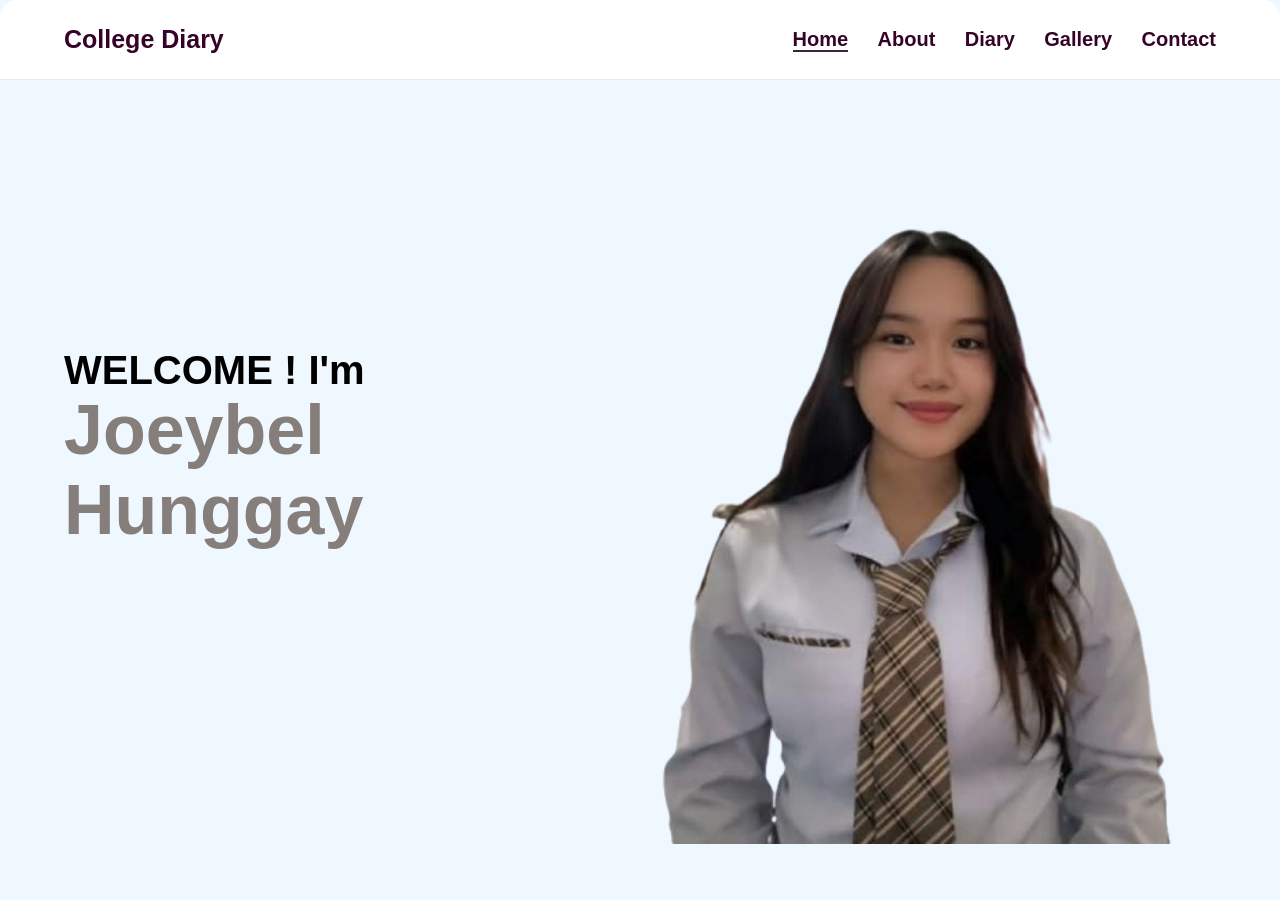
<file: index.html>
<!DOCTYPE html>
<html lang="en"> 
<head> 
    <meta charset="UTF-8"> 
    <meta name="viewport" content="width=device-width, initial-scale=1.0"> 
    <title>My College Diary</title>
        <link rel="stylesheet" href="style.css">
</head>

<body>

        <header> 
            <a href="#" class="title">College Diary</a> 
 
            <nav class="navbar"> 
                <a href="home.html" class="active">Home</a> 
                <a href="about.html" >About</a>
                <a href="diary.html">Diary</a> 
                <a href="gallery.html">Gallery</a> 
                <a href="contact.html">Contact</a> 
            </nav> 
        </header> 
 
        <section class="intro"> 
            <div class="info"> 
                <h1>WELCOME ! I'm</h1> 
                <h2>Joeybel Hunggay</h2> 
            </div> 
 
            <div class="home-img"> 
                <div class="profile"> 
                    <img src="pfp.png" alt=""> 
                </div> 
            </div> 
        </section> 


</body>
</html>
</file>
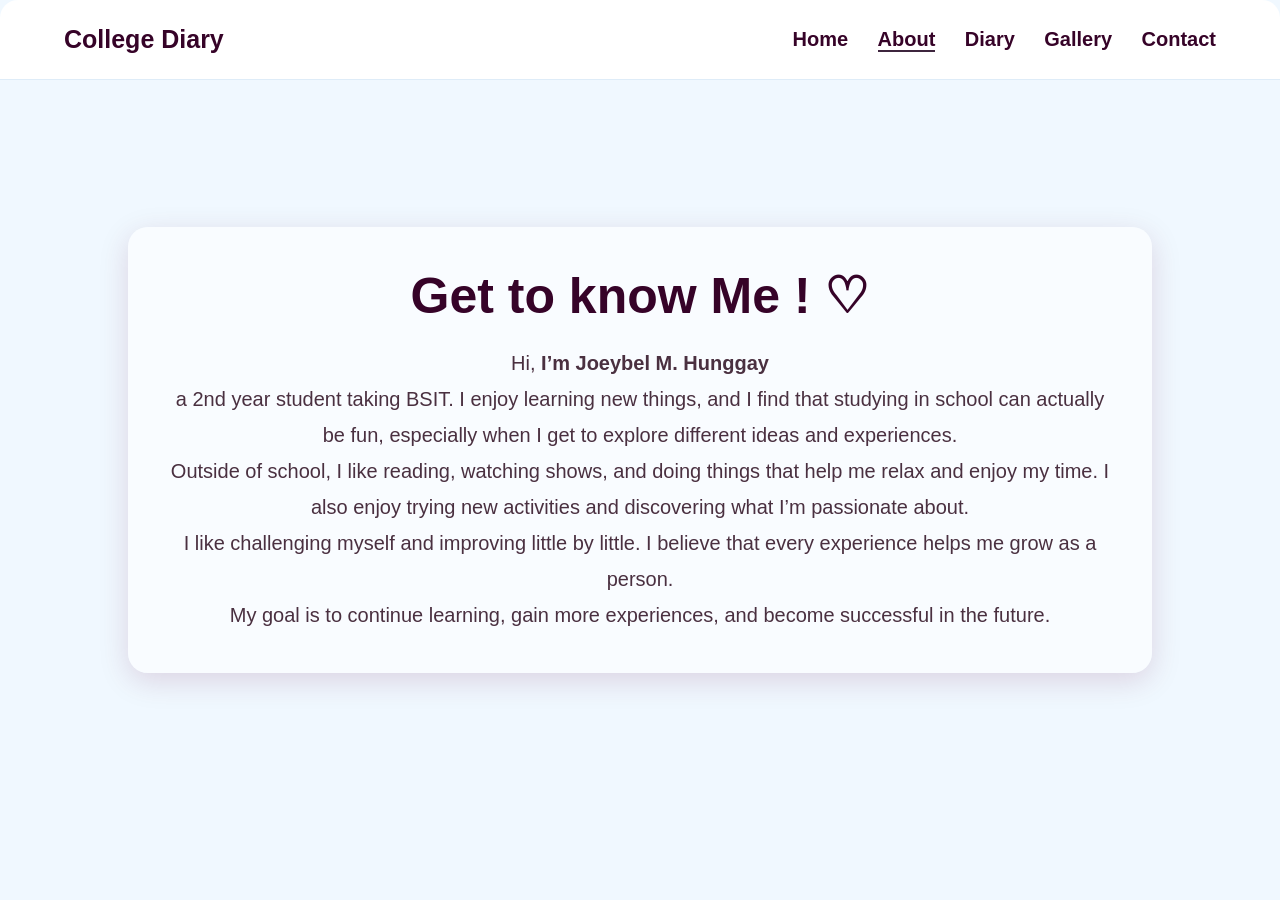
<file: about.html>
<!DOCTYPE html>
<html lang="en">
<head>
    <meta charset="UTF-8">
    <meta name="viewport" content="width=device-width, initial-scale=1.0">
    <title>About Me</title>
            <link rel="stylesheet" href="style.css">
</head>
<body>
        <header> 
            <a href="#" class="title">College Diary</a> 
 
            <nav class="navbar"> 
                <a href="home.html">Home</a> 
                <a href="about.html" class="active">About</a>
                <a href="diary.html">Diary</a> 
                <a href="gallery.html">Gallery</a> 
                <a href="contact.html">Contact</a> 
            </nav> 
        </header> 

    <section class="about-section">
        <div class="about-box">
            <h1 class="about-head">Get to know Me ! ♡</h1>
            <p class="about-text">Hi, <b>I’m Joeybel M. Hunggay</b> <br> a 2nd year student taking BSIT. I enjoy learning new things, and I find that studying in school can actually be fun, especially when I get to explore different ideas and experiences. <br>  Outside of school, I like reading, watching shows, and doing things that help me relax and enjoy my time. I also enjoy trying new activities and discovering what I’m passionate about.<br>I like challenging myself and improving little by little. I believe that every experience helps me grow as a person. <br> My goal is to continue learning, gain more experiences, and become successful in the future.</p>
        </div>
    </section>
</body>
</html>
</file>
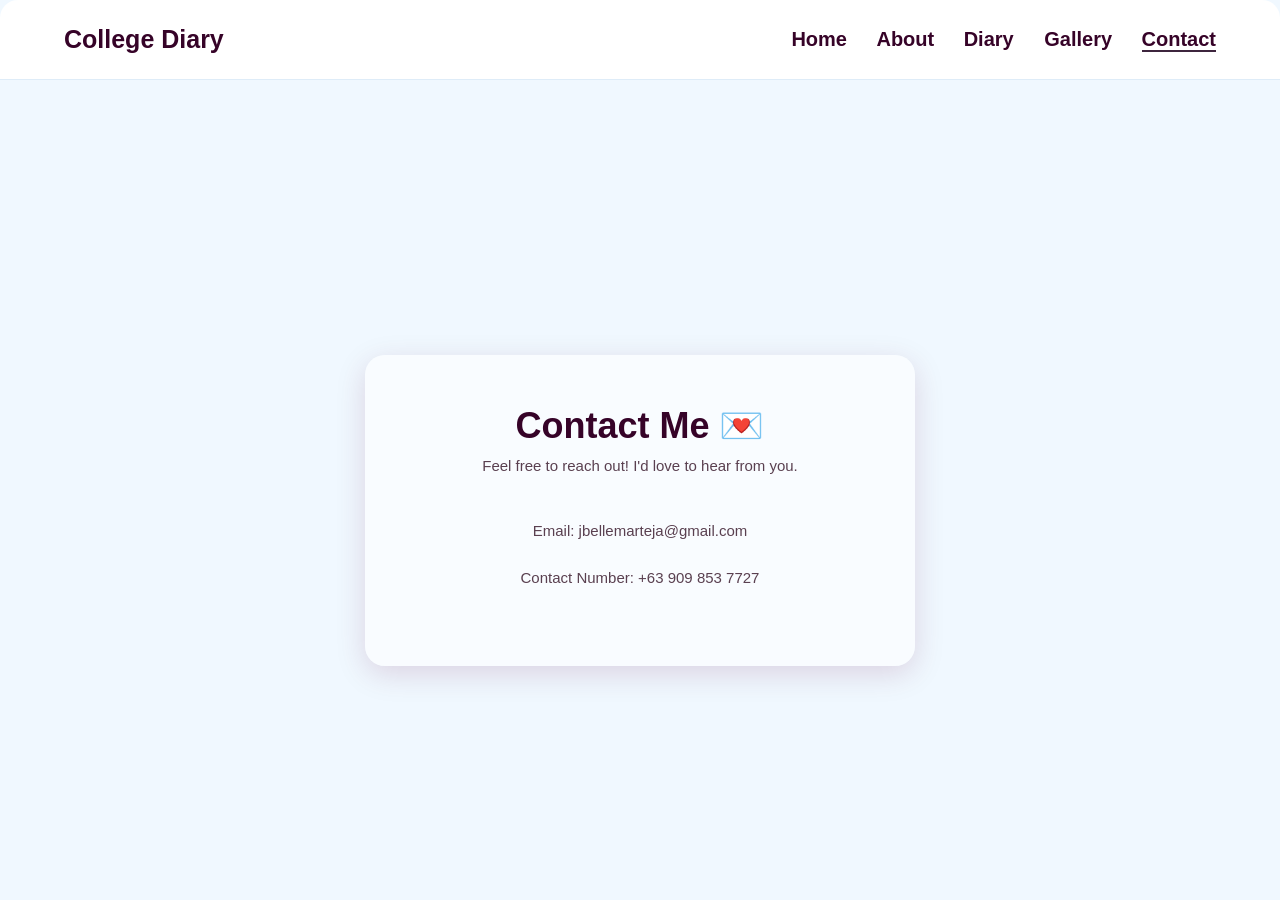
<file: contact.html>
<!DOCTYPE html>
<html lang="en">
<head>
    <meta charset="UTF-8">
    <meta name="viewport" content="width=device-width, initial-scale=1.0">
    <title>Document</title>
        <link rel="stylesheet" href="style.css">
</head>
<body>
        <header> 
            <a href="#" class="title">College Diary</a> 
 
            <nav class="navbar"> 
                <a href="home.html" >Home</a> 
                <a href="about.html" >About</a>
                <a href="diary.html">Diary </a> 
                <a href="gallery.html">Gallery</a> 
                <a href="contact.html" class="active">Contact</a> 
            </nav> 
        </header> 

    <section class="contact-section">
        <div class="contact-box">
            <h1>Contact Me 💌</h1>
            <p>Feel free to reach out! I'd love to hear from you.</p>
            <br>
            <p>Email: jbellemarteja@gmail.com</p>
            <p>Contact Number: +63 909 853 7727</p>
        </div>
    </section>
</body>
</html>
</file>
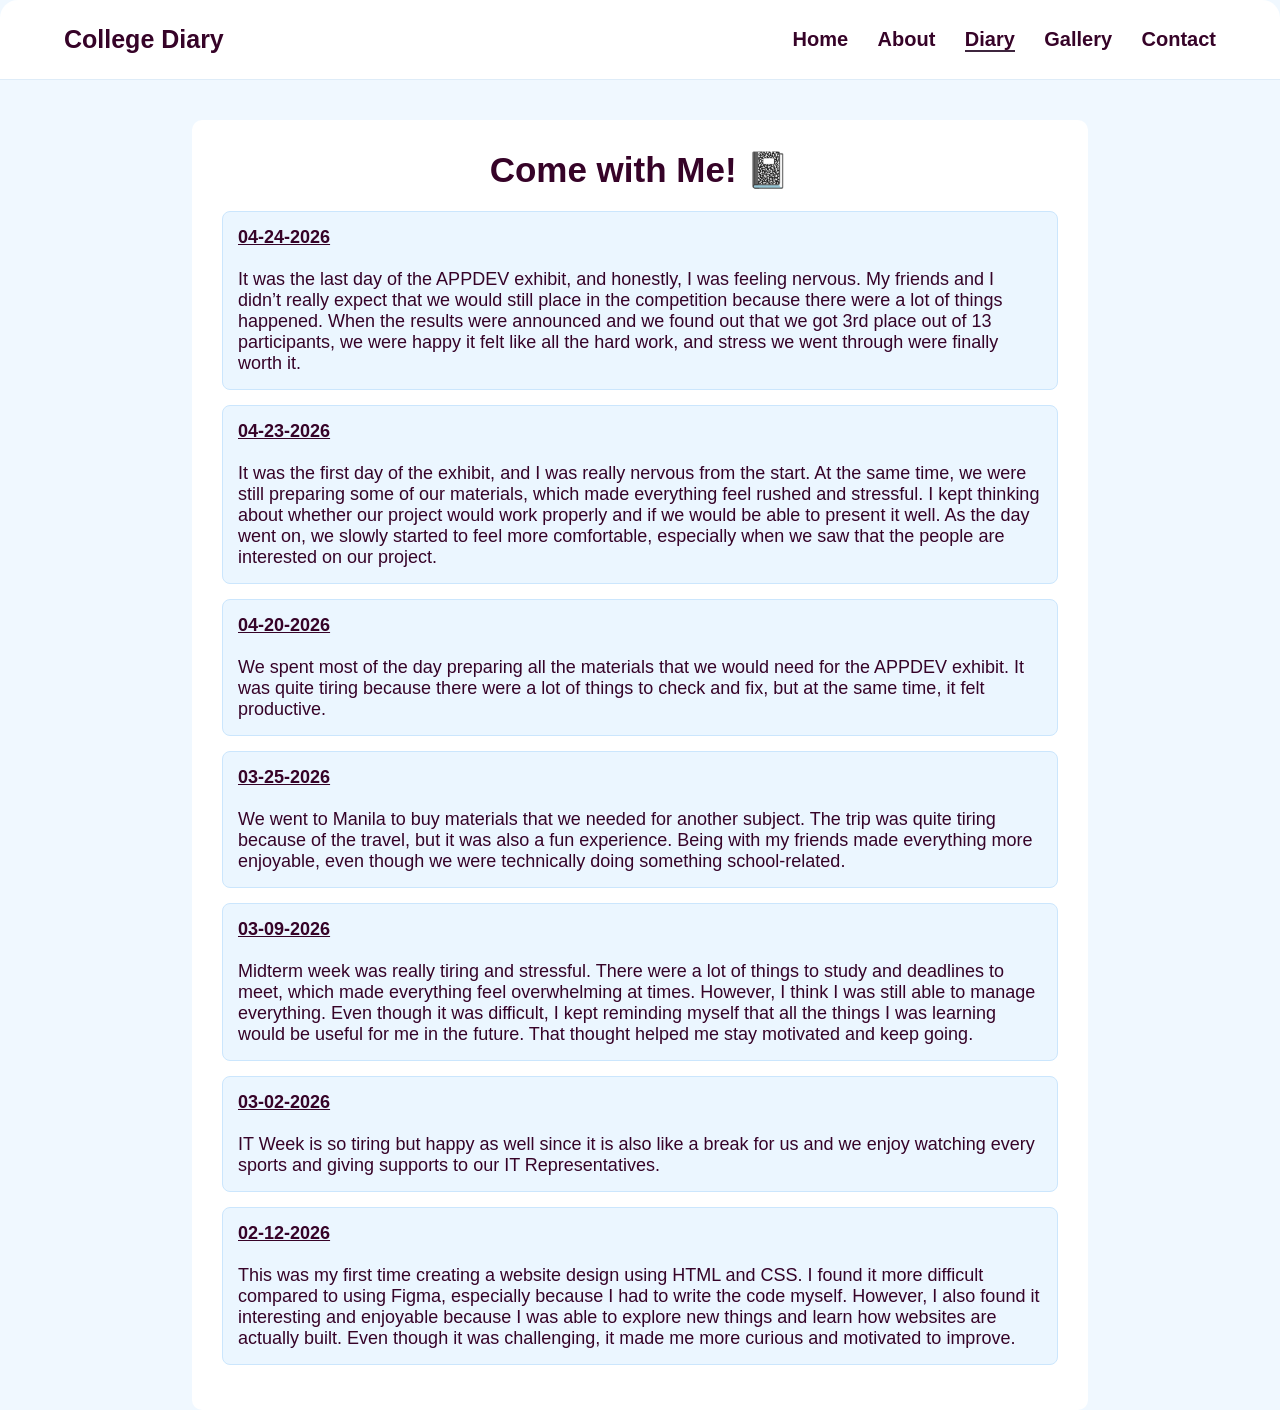
<file: diary.html>
<!DOCTYPE html>
<html lang="en">
<head>
    <meta charset="UTF-8">
    <meta name="viewport" content="width=device-width, initial-scale=1.0">
    <title>Document</title>
            <link rel="stylesheet" href="style.css">
</head>
<body>
        <header> 
            <a href="#" class="title">College Diary</a> 
 
            <nav class="navbar"> 
                <a href="home.html">Home</a> 
                <a href="about.html" >About</a>
                <a href="diary.html" class="active">Diary</a> 
                <a href="gallery.html">Gallery</a> 
                <a href="contact.html">Contact</a> 
            </nav> 
        </header> 

<section class="diary-section">
    <div class="diary-box">

        <h1>Come with Me! 📓</h1>

     <div class="content">
    <p><b><u>04-24-2026</u></b><br><br>
    It was the last day of the APPDEV exhibit, and honestly, I was feeling nervous. My friends and I didn’t really expect that we would still place in the competition because there were a lot of things happened. When the results were announced and we found out that we got 3rd place out of 13 participants, we were happy it felt like all the hard work, and stress we went through were finally worth it.
    </p>
</div>

<div class="content">
    <p><b><u>04-23-2026</u></b><br><br>
    It was the first day of the exhibit, and I was really nervous from the start. At the same time, we were still preparing some of our materials, which made everything feel rushed and stressful. I kept thinking about whether our project would work properly and if we would be able to present it well. As the day went on, we slowly started to feel more comfortable, especially when we saw that the people are interested on our project.
</div>
<div class="content">
    <p><b><u>04-20-2026</u></b><br><br>
    We spent most of the day preparing all the materials that we would need for the APPDEV exhibit. It was quite tiring because there were a lot of things to check and fix, but at the same time, it felt productive.
    </p>
</div>

<div class="content">
    <p><b><u>03-25-2026</u></b><br><br>
    We went to Manila to buy materials that we needed for another subject. The trip was quite tiring because of the travel, but it was also a fun experience. Being with my friends made everything more enjoyable, even though we were technically doing something school-related.
    </p>
</div>
            <div class="content">
        <p><b><u>03-09-2026</u></b><br><br>
            Midterm week was really tiring and stressful. There were a lot of things to study and deadlines to meet, which made everything feel overwhelming at times. However, I think I was still able to manage everything. Even though it was difficult, I kept reminding myself that all the things I was learning would be useful for me in the future. That thought helped me stay motivated and keep going.
         </p>
         </div>
        <div class="content">
        <p><b><u>03-02-2026</u></b><br><br>
            IT Week is so tiring but happy as well since it is also like a break for us and we enjoy watching every sports and giving supports to our IT Representatives. </p>
        </div>
                <div class="content">
            <p><b><u>02-12-2026</u></b><br><br>This was my first time creating a website design using HTML and CSS. I found it more difficult compared to using Figma, especially because I had to write the code myself. However, I also found it interesting and enjoyable because I was able to explore new things and learn how websites are actually built. Even though it was challenging, it made me more curious and motivated to improve.</p>
        </div>

    </div>
</section>
</body>
</html>
</file>
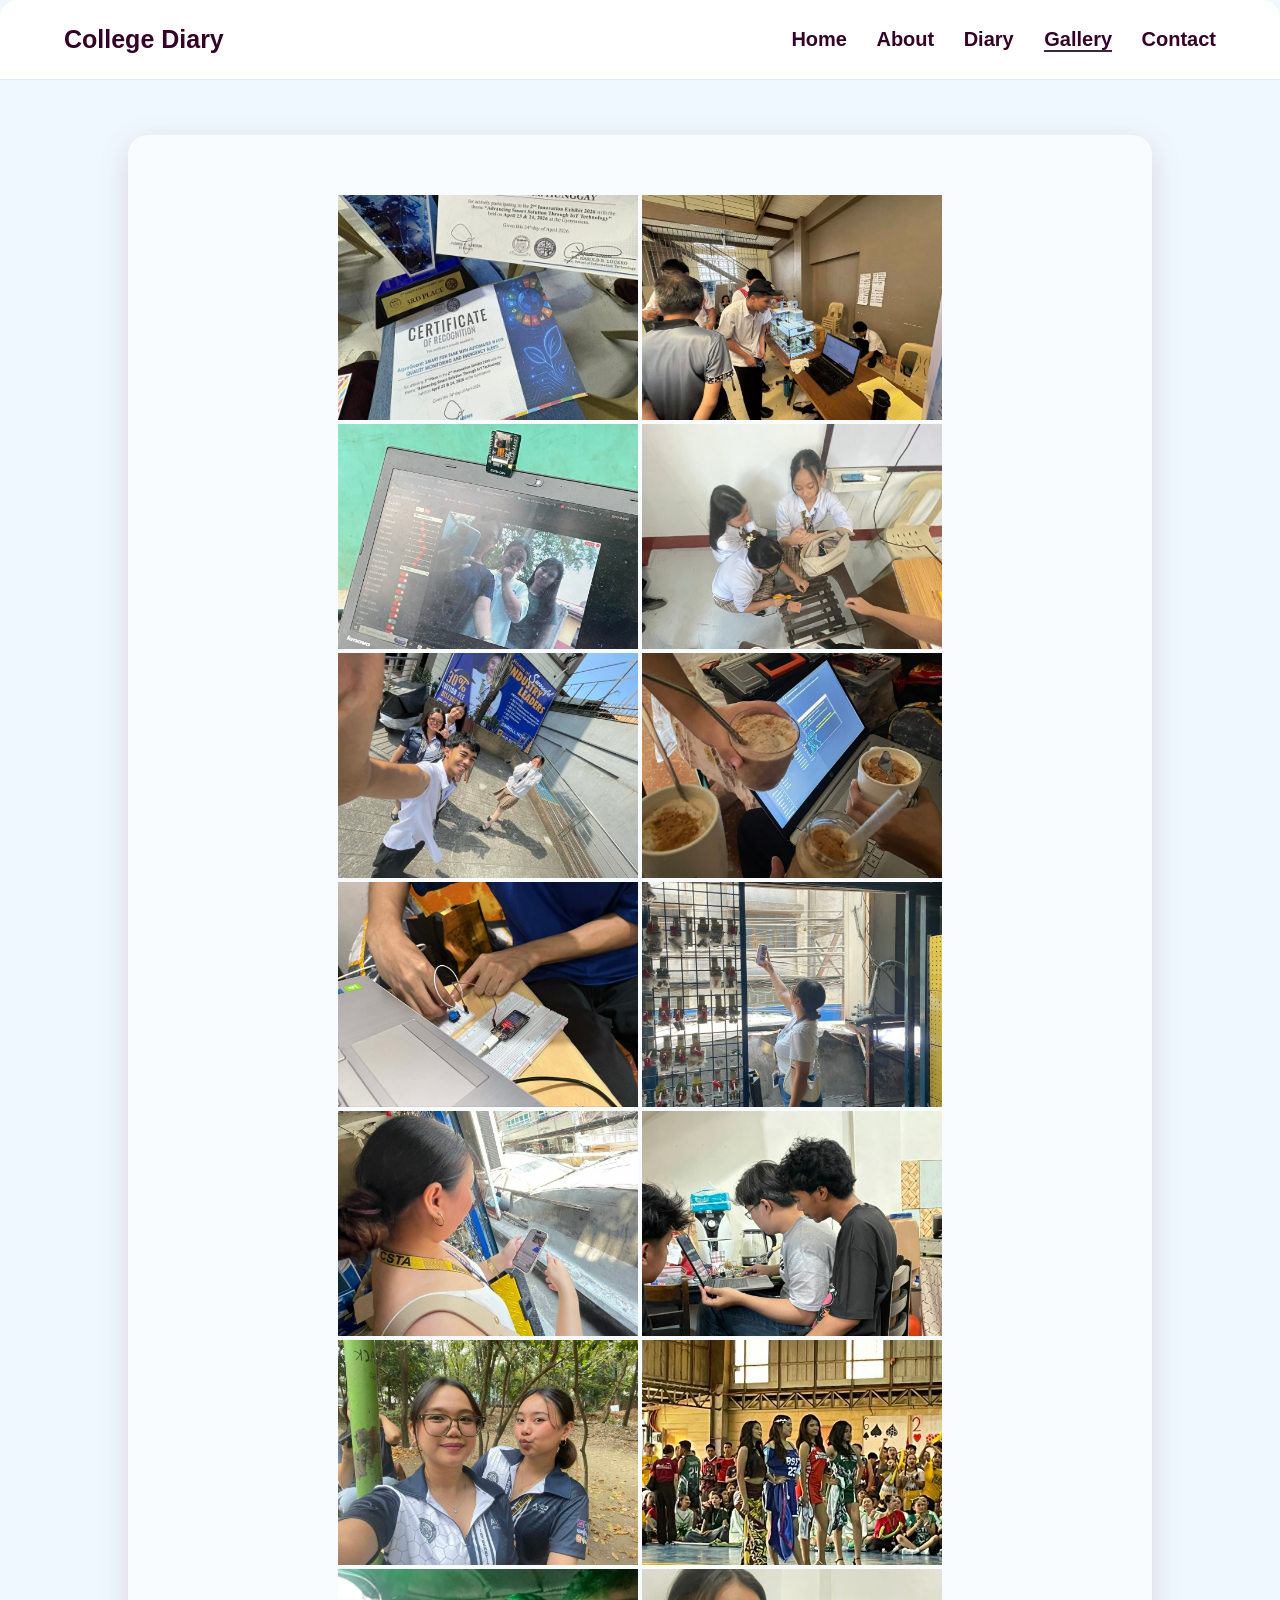
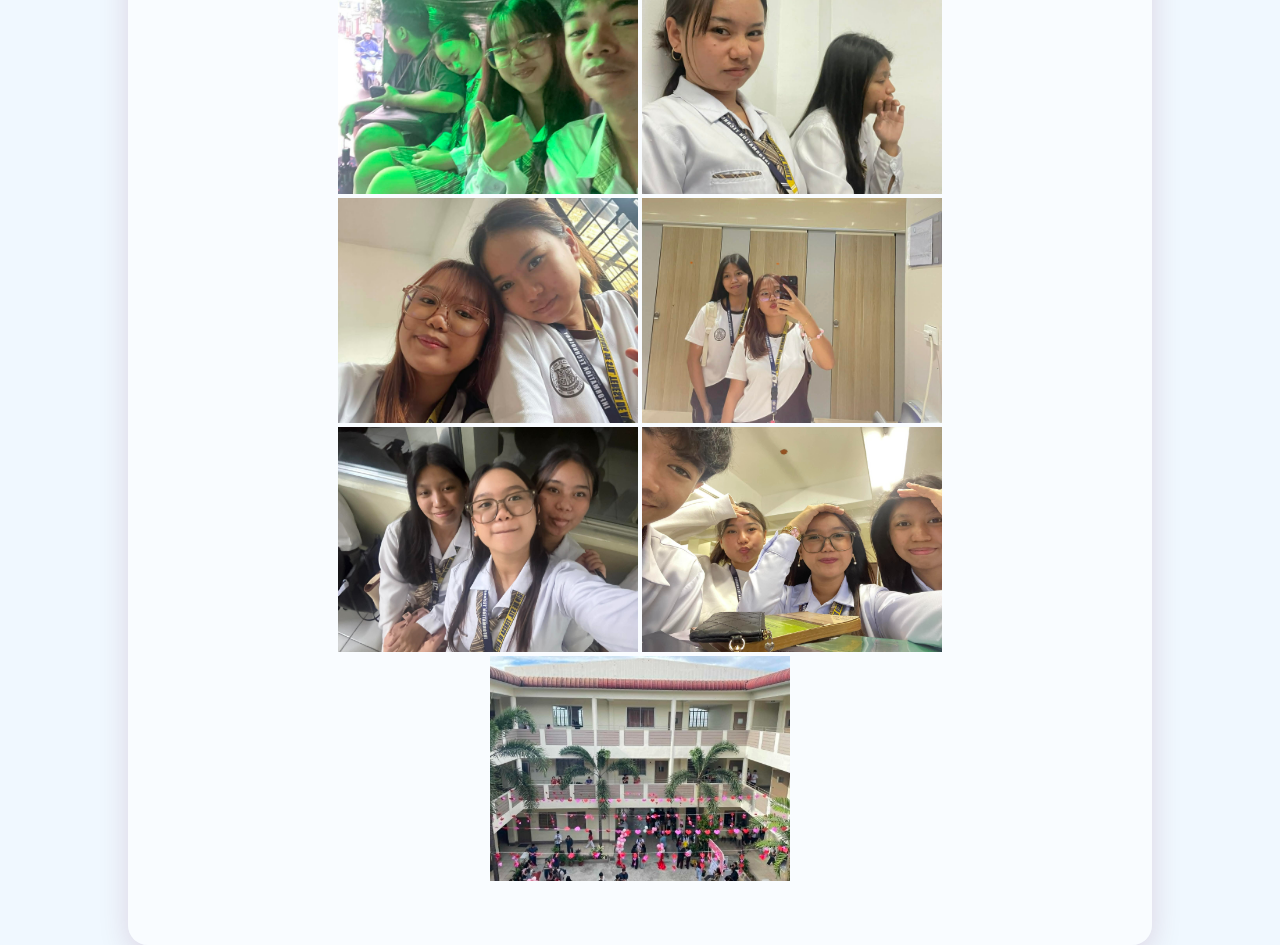
<file: gallery.html>
<!DOCTYPE html>
<html lang="en">
<head>
    <meta charset="UTF-8">
    <meta name="viewport" content="width=device-width, initial-scale=1.0">
    <title>Document</title>
</head>
        <link rel="stylesheet" href="style.css">
<body>
            <header> 
            <a href="#" class="title">College Diary</a> 
 
            <nav class="navbar"> 
                <a href="home.html" >Home</a> 
                <a href="about.html" >About</a>
                <a href="diary.html">Diary </a> 
                <a href="gallery.html" class="active">Gallery</a> 
                <a href="contact.html">Contact</a> 
            </nav> 
        </header> 

    <section class="gallery-section">
        <div class="gallery-box">
    <img src="img20.jpg" width="300">
    <img src="img2.jpg" width="300">
    <img src="img3.jpg" width="300">
    <img src="img4.jpg" width="300">
    <img src="img5.jpg" width="300">
    <img src="img6.jpg" width="300">
    <img src="img7.jpg" width="300">
    <img src="img8.jpg" width="300">
    <img src="img9.jpg" width="300">
    <img src="img10.jpg" width="300">
    <img src="img11.jpg" width="300">
    <img src="img12.jpg" width="300">
    <img src="img13.jpg" width="300">
    <img src="img14.jpg" width="300">
    <img src="img15.jpg" width="300">
    <img src="img16.jpg" width="300">
    <img src="img17.jpg" width="300">
    <img src="img18.jpg" width="300">
    <img src="img1.jpg" width="300">

        </div>
        </section>
</body>
</html>
</file>
<file: style.css>
* {
    margin: 0;
    padding: 0;
    box-sizing: border-box;
    font-family: "Poppins", sans-serif;
}

body {
    background-color: aliceblue;
}

/* =====================
        HEADER
===================== */
header {
    position: absolute;
    width: 100%;
    padding: 25px 5%;
    display: flex;
    justify-content: space-between;
    align-items: center;
    background-color: white;
    border-top-left-radius: 18px;
    border-top-right-radius: 18px;
    border-bottom: 1px solid rgb(222, 236, 248);
}

.title {
    font-size: 25px;
    color: #360328;
    text-decoration: none;
    font-weight: 600;
    font-family: 'Century Gothic', sans-serif;
}

.navbar a {
    font-size: 20px;
    color: #360328;
    text-decoration: none;
    font-weight: bold;
    margin-left: 25px;
    border-bottom: 2px solid transparent;
    transition: .5s;
    font-family: 'Century Gothic', sans-serif;
}

.navbar a:hover,
.navbar a.active {
    border-color: #3e253e;
}

/* =====================
   HOME PAGE
===================== */
.intro {
    display: flex;
    justify-content: space-between;
    align-items: center; 
    height: 100vh;
    padding: 0 5%;
}

.info h1 {
    font-size: 40px;
    line-height: 1;
    color: black;
    font-weight: bolder;
    font-family: 'Century Gothic', sans-serif;
}

.info h2 {
    font-size: 70px;
    color: #857e7b;
    font-weight: bold;
    font-family: 'Century Gothic', sans-serif;
}

.profile {
    display: flex;
    align-items: center;
    justify-content: flex-end;
}

.profile img {
    width: 600px;
}

/* =====================
   ABOUT PAGE
===================== */
.about-section {
    height: 100vh;
    display: flex;
    justify-content: center;
    align-items: center;
}
.about-box {
    max-width: 80%;
    display: block;
    background: rgba(255, 255, 255, 0.6);
    border-radius: 20px;
    padding: 40px; 
    box-shadow: 0 8px 30px rgba(100, 0, 60, 0.15);
    text-align: center;
}

.about-head {
    font-size: 50px;
    color: #360328;
    font-family: 'Century Gothic', sans-serif;
    margin-bottom: 20px;
}

.about-text {
    font-size: 20px;
    color: #4a3040;
    line-height: 1.8;
    max-width: 100%; 
}

/* =====================
   DIARY PAGE
===================== */
.diary-section {
    padding-top: 120px;
}

.diary-box {
    max-width: 70%;
    margin: 0 auto;
    padding: 30px;
    background-color: white;
    border-radius: 10px;
}

.diary-box h1 {
    color: #360328;
    font-size: 35px;
    font-family: 'Century Gothic', sans-serif;
    text-align: center;
    margin-bottom: 20px;
}

.content {
    background-color: #ebf6ff;
    padding: 15px;
    border-radius: 8px;
    margin-bottom: 15px;
    border: 1px solid rgb(203, 230, 253);

}

.content p {
        font-size: 18px;
        color: #360328;
        font-family: 'Century Gothic', sans-serif;
}
/* =====================
   GALLERY PAGE
===================== */
.gallery-section {
    padding-top:135px;
    display: flex;
    justify-content: center;
    align-items: center;
}

.gallery-box {
    max-width: 80%;
    background: rgba(255, 255, 255, 0.6);
    border-radius: 20px;
    padding: 60px; 
    box-shadow: 0 8px 30px rgba(100, 0, 60, 0.15);
    text-align: center;
}

/* =====================
   CONTACT PAGE
===================== */
.contact-section {
    display: flex;
    align-items: center;
    justify-content: center;
    min-height: 100vh;
    padding: 160px 5% 40px;
}
 
.contact-box {
    background: rgba(255, 255, 255, 0.6);
    border-radius: 20px;
    padding: 50px 60px;
    box-shadow: 0 8px 30px rgba(100, 0, 60, 0.15);
    max-width: 550px;
    width: 100%;
    text-align: center;
}
 
.contact-box h1 {
    font-size: 36px;
    color: #360328;
    font-family: 'Century Gothic', sans-serif;
    margin-bottom: 10px;
}
 
.contact-box p {
    font-size: 15px;
    color: #5a4050;
    margin-bottom: 30px;
}
</file>
